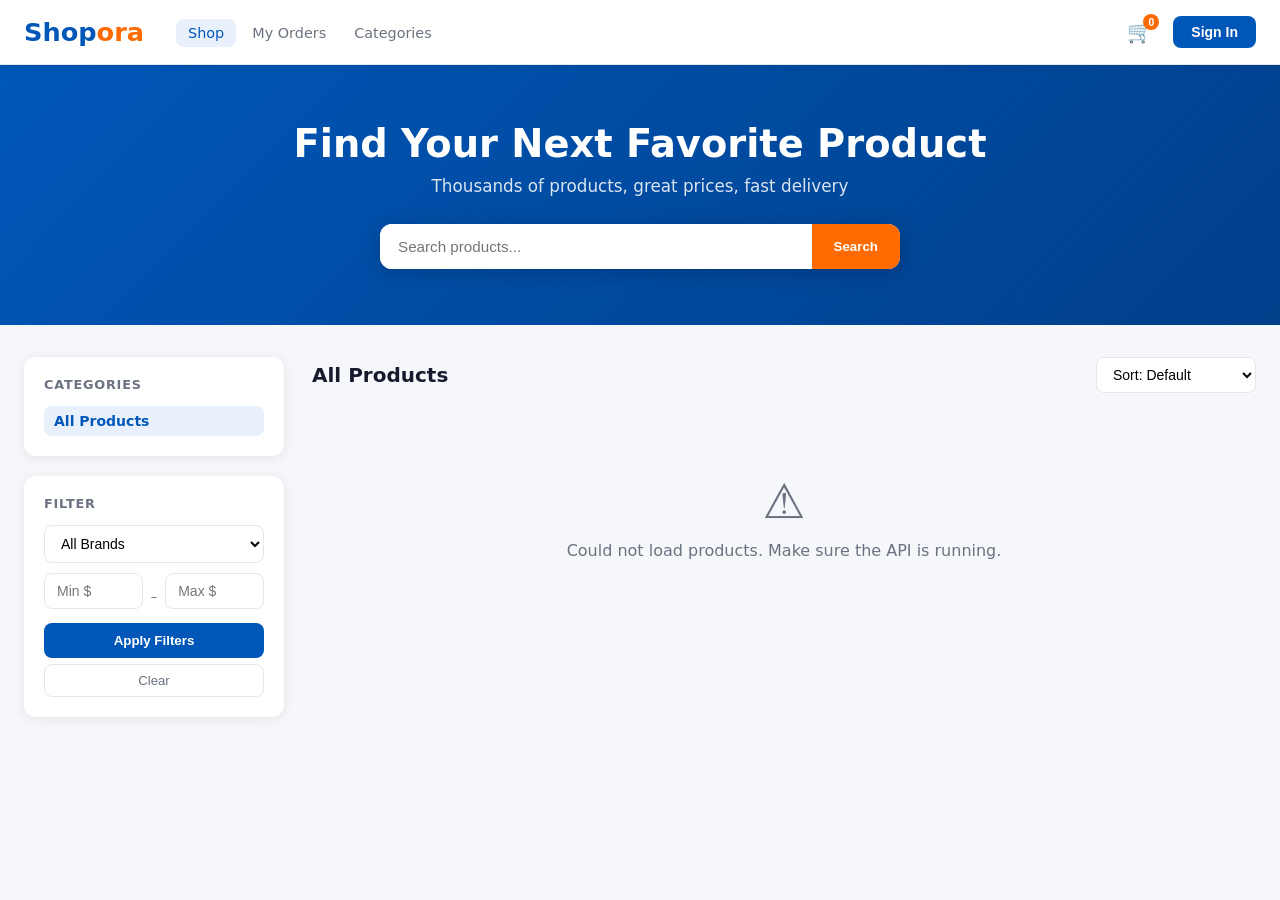
<file: frontend/src/index.html>
<!DOCTYPE html>
<html lang="en">
<head>
  <meta charset="UTF-8" />
  <meta name="viewport" content="width=device-width, initial-scale=1.0"/>
  <title>Shopora</title>
  <link rel="stylesheet" href="css/styles.css">
</head>
<body>

<nav>
  <div class="nav-inner">
    <a href="index.html" class="logo">Shop<span>ora</span></a>
    <ul class="nav-links">
      <li><a href="index.html" class="active">Shop</a></li>
      <li><a href="orders.html">My Orders</a></li>
      <li><a href="categories.html">Categories</a></li>
    </ul>
    <div class="nav-actions">
      <button class="cart-btn" onclick="openCart()">
        🛒 <span class="cart-count" id="cartCount">0</span>
      </button>
      <button class="profile-btn" id="profileBtn" onclick="openProfileModal()"></button>
      <button class="login-btn" id="loginBtn" onclick="openLoginModal()">Sign In</button>
    </div>
  </div>
</nav>

<section class="hero">
  <h1>Find Your Next Favorite Product</h1>
  <p>Thousands of products, great prices, fast delivery</p>
  <div class="hero-search">
    <input type="text" id="searchInput" placeholder="Search products..." oninput="applyFilters()" />
    <button onclick="applyFilters()">Search</button>
  </div>
</section>

<div class="main-layout">
  <aside class="sidebar">
    <div class="filter-card">
      <h3>Categories</h3>
      <ul class="category-list" id="categoryList">
        <li class="active" onclick="filterByCategory(null, this)">All Products</li>
      </ul>
    </div>

    <div class="filter-card">
      <h3>Filter</h3>
      <select id="brandFilter"><option value="">All Brands</option></select>

      <div class="price-row">
        <input type="number" id="minPrice" placeholder="Min $" />
        <span>–</span>
        <input type="number" id="maxPrice" placeholder="Max $" />
      </div>

      <button class="apply-btn" onclick="applyFilters()">Apply Filters</button>
      <button class="clear-btn" onclick="clearFilters()">Clear</button>
    </div>
  </aside>

  <section class="products-section">
    <div class="section-header">
      <div>
        <h2>All Products</h2>
        <p id="productCount">Loading...</p>
      </div>

      <select class="sort-select" id="sortSelect" onchange="applyFilters()">
        <option value="default">Sort: Default</option>
        <option value="price-asc">Price: Low to High</option>
        <option value="price-desc">Price: High to Low</option>
        <option value="rating">Top Rated</option>
      </select>
    </div>

    <div class="product-grid" id="productGrid"></div>
    <div class="pagination" id="pagination"></div>
  </section>
</div>

<!-- LOGIN MODAL -->
<div class="modal-overlay" id="loginModal">
  <div class="modal">
    <button class="modal-close" onclick="closeLoginModal()">×</button>
    <h2>Welcome back</h2>
    <p class="subtitle">Sign in with your email address</p>
    <div class="modal-error" id="loginError"></div>
    
    <div class="form-group">
      <label>Email Address</label>
      <input type="email" id="loginEmail" placeholder="you@example.com"
             onkeydown="if(event.key==='Enter') submitLogin()" />
    </div>

    <div class="form-group">
      <label>Password</label>
      <input type="password" id="loginPassword" placeholder="Your password"
             onkeydown="if(event.key==='Enter') submitLogin()" />
    </div>

    <button class="modal-submit" onclick="submitLogin()">Sign In</button>

    <p>Don't have an account? <a href="register.html">Register</a></p>
  </div>
</div>

<!-- PROFILE MODAL -->
<div class="modal-overlay" id="profileModal">
  <div class="modal">
    <button class="modal-close" onclick="closeProfileModal()">✕</button>

    <div class="profile-header">
      <div class="profile-avatar" id="profileAvatar"></div>
      <div class="profile-info">
        <h3 id="profileName"></h3>
        <p id="profileEmail"></p>
      </div>
    </div>

    <ul class="profile-menu">
      <li><a href="orders.html">📦 My Orders</a></li>
      <li><a href="profile.html">⚙️ My Profile</a></li>
      <li><button class="logout-btn" onclick="logout()">🚪 Sign Out</button></li>
    </ul>
  </div>
</div>

<div class="toast" id="toast"></div>


<script src="js/common.js"></script>
<script src="js/script.js"></script>
</body>
</html>
</file>
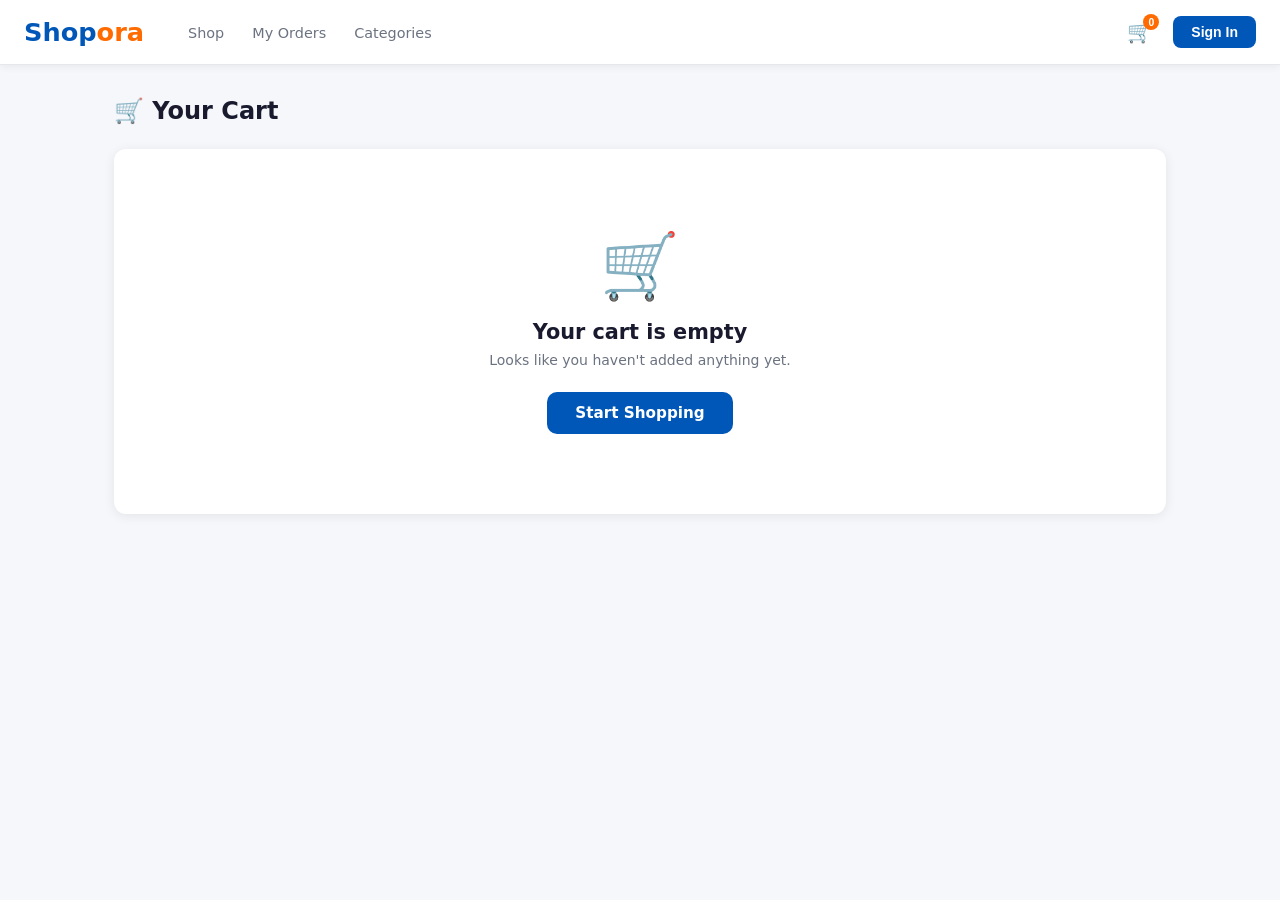
<file: frontend/src/cart.html>
<!DOCTYPE html>
<html lang="en">
<head>
  <meta charset="UTF-8" />
  <meta name="viewport" content="width=device-width, initial-scale=1.0"/>
  <title>Shopora – Cart</title>
  <link rel="stylesheet" href="css/styles.css" />
  <style>
    .cart-page { max-width: 1100px; margin: 0 auto; padding: 32px 24px; }
    .page-title { font-size: 1.5rem; font-weight: 800; margin-bottom: 24px; }

    .cart-layout { display: grid; grid-template-columns: 1fr 340px; gap: 24px; align-items: start; }

    /* CART ITEMS */
    .cart-items { display: flex; flex-direction: column; gap: 12px; }
    .cart-item { background: white; border-radius: var(--radius); padding: 20px; box-shadow: var(--shadow); display: flex; align-items: center; gap: 20px; }
    .cart-item-img { width: 80px; height: 80px; background: var(--primary-light); border-radius: 10px; display: flex; align-items: center; justify-content: center; font-size: 2rem; flex-shrink: 0; }
    .cart-item-info { flex: 1; min-width: 0; }
    .cart-item-name { font-weight: 700; font-size: 0.95rem; margin-bottom: 4px; white-space: nowrap; overflow: hidden; text-overflow: ellipsis; }
    .cart-item-price { font-size: 0.875rem; color: var(--text-muted); }
    .cart-item-controls { display: flex; align-items: center; gap: 12px; }
    .qty-control { display: flex; align-items: center; border: 1px solid var(--border); border-radius: 8px; overflow: hidden; }
    .qty-control button { background: none; border: none; padding: 6px 12px; cursor: pointer; font-size: 1rem; font-weight: 700; color: var(--primary); transition: background 0.2s; }
    .qty-control button:hover { background: var(--primary-light); }
    .qty-control span { padding: 6px 14px; font-weight: 600; border-left: 1px solid var(--border); border-right: 1px solid var(--border); min-width: 40px; text-align: center; }
    .item-total { font-size: 1rem; font-weight: 800; color: var(--primary); min-width: 70px; text-align: right; }
    .remove-btn { background: none; border: none; cursor: pointer; color: var(--text-muted); font-size: 1.1rem; padding: 4px; border-radius: 6px; transition: all 0.2s; }
    .remove-btn:hover { background: #fee2e2; color: #dc2626; }

    /* SUMMARY */
    .cart-summary { background: white; border-radius: var(--radius); padding: 24px; box-shadow: var(--shadow); position: sticky; top: 88px; }
    .cart-summary h3 { font-size: 1rem; font-weight: 700; margin-bottom: 20px; padding-bottom: 12px; border-bottom: 1px solid var(--border); }
    .summary-row { display: flex; justify-content: space-between; font-size: 0.875rem; margin-bottom: 10px; color: var(--text-muted); }
    .summary-row.total { font-size: 1.05rem; font-weight: 800; color: var(--text); padding-top: 12px; border-top: 1px solid var(--border); margin-top: 4px; }
    .summary-row.total span:last-child { color: var(--primary); }
    .checkout-btn { width: 100%; background: var(--primary); color: white; border: none; padding: 14px; border-radius: 10px; font-size: 1rem; font-weight: 700; cursor: pointer; margin-top: 16px; transition: background 0.2s; }
    .checkout-btn:hover { background: var(--primary-dark); }
    .continue-btn { width: 100%; background: none; border: 1px solid var(--border); color: var(--text-muted); padding: 10px; border-radius: 10px; font-size: 0.875rem; font-weight: 600; cursor: pointer; margin-top: 8px; transition: all 0.2s; }
    .continue-btn:hover { border-color: var(--primary); color: var(--primary); }

    /* EMPTY */
    .empty-cart { text-align: center; padding: 80px 24px; background: white; border-radius: var(--radius); box-shadow: var(--shadow); }
    .empty-cart .icon { font-size: 4rem; margin-bottom: 16px; }
    .empty-cart h2 { font-size: 1.3rem; font-weight: 700; margin-bottom: 8px; }
    .empty-cart p { color: var(--text-muted); font-size: 0.875rem; margin-bottom: 24px; }
    .shop-btn { background: var(--primary); color: white; border: none; padding: 12px 28px; border-radius: 10px; font-size: 0.95rem; font-weight: 700; cursor: pointer; text-decoration: none; display: inline-block; }
    .shop-btn:hover { background: var(--primary-dark); }
  </style>
</head>
<body>

<nav>
  <div class="nav-inner">
    <a href="index.html" class="logo">Shop<span>ora</span></a>
    <ul class="nav-links">
      <li><a href="index.html">Shop</a></li>
      <li><a href="orders.html">My Orders</a></li>
      <li><a href="categories.html">Categories</a></li>
    </ul>
    <div class="nav-actions">
      <button class="cart-btn" onclick="openCart()">
        🛒 <span class="cart-count" id="cartCount">0</span>
      </button>
      <button class="profile-btn" id="profileBtn" onclick="openProfileModal()"></button>
      <button class="login-btn" id="loginBtn" onclick="openLoginModal()">Sign In</button>
    </div>
  </div>
</nav>

<div class="cart-page">
  <h1 class="page-title">🛒 Your Cart</h1>
  <div id="cartContent"></div>
</div>

<!-- LOGIN MODAL -->
<div class="modal-overlay" id="loginModal">
  <div class="modal">
    <button class="modal-close" onclick="closeLoginModal()">×</button>
    <h2>Welcome back</h2>
    <p class="subtitle">Sign in with your email address</p>
    <div class="modal-error" id="loginError"></div>
    
    <div class="form-group">
      <label>Email Address</label>
      <input type="email" id="loginEmail" placeholder="you@example.com"
             onkeydown="if(event.key==='Enter') submitLogin()" />
    </div>

    <div class="form-group">
      <label>Password</label>
      <input type="password" id="loginPassword" placeholder="Your password"
             onkeydown="if(event.key==='Enter') submitLogin()" />
    </div>

    <button class="modal-submit" onclick="submitLogin()">Sign In</button>

    <p>Don't have an account? <a href="register.html">Register</a></p>
  </div>
</div>

<!-- PROFILE MODAL -->
<div class="modal-overlay" id="profileModal">
  <div class="modal">
    <button class="modal-close" onclick="closeProfileModal()">✕</button>
    <div class="profile-header">
      <div class="profile-avatar" id="profileAvatar"></div>
      <div class="profile-info">
        <h3 id="profileName"></h3>
        <p id="profileEmail"></p>
      </div>
    </div>
    <ul class="profile-menu">
      <li><a href="orders.html">📦 My Orders</a></li>
      <li><a href="profile.html">⚙️ My Profile</a></li>
      <li><button class="logout-btn" onclick="logout()">🚪 Sign Out</button></li>
    </ul>
  </div>
</div>

<div class="toast" id="toast"></div>

<script src="js/common.js" defer></script>
<script src="js/cart.js" defer></script>
</body>
</html>
</file>
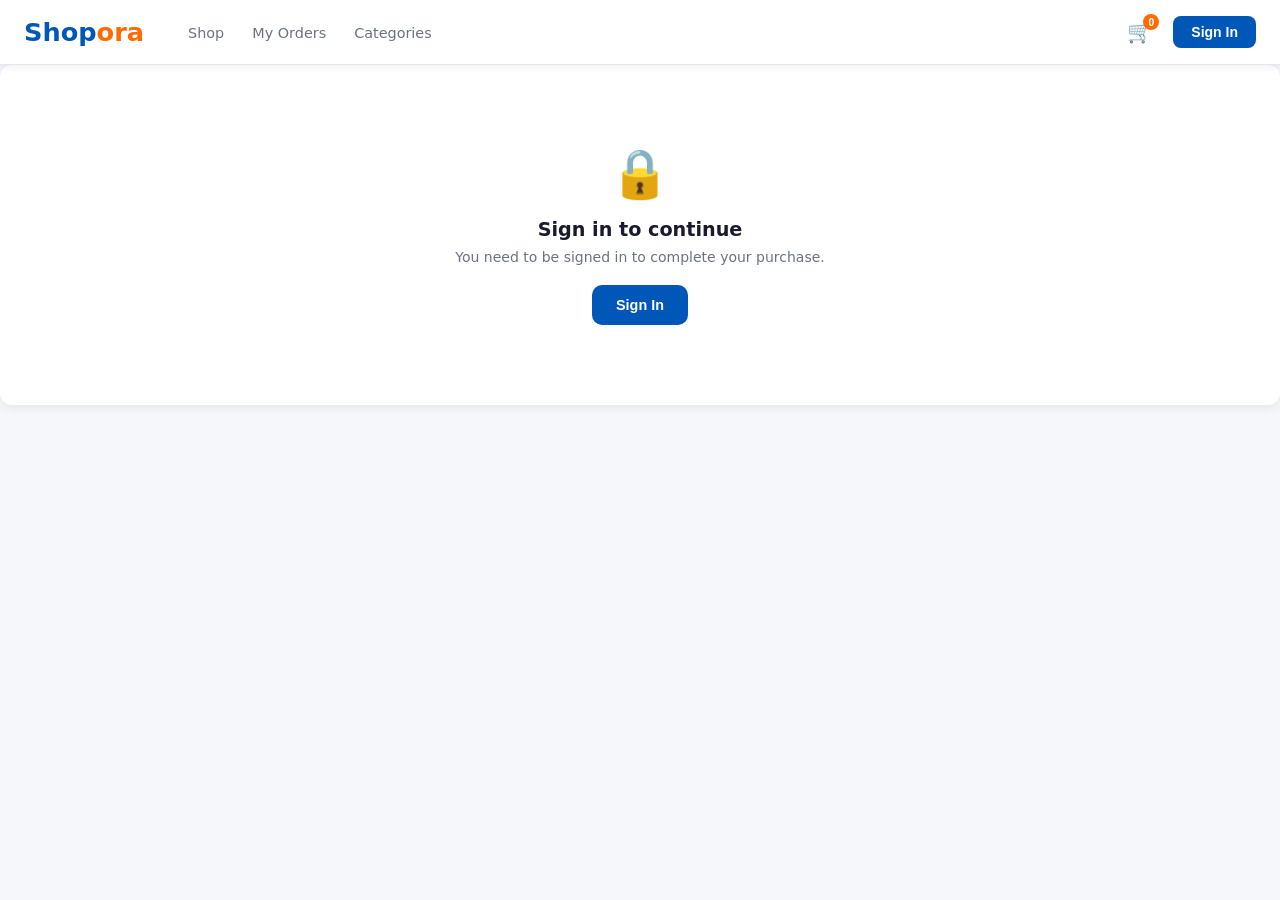
<file: frontend/src/checkout.html>
<!DOCTYPE html>
<html lang="en">
<head>
  <meta charset="UTF-8" />
  <meta name="viewport" content="width=device-width, initial-scale=1.0"/>
  <title>Shopora – Checkout</title>
  <link rel="stylesheet" href="css/styles.css" />
  <style>
    .checkout-page { max-width: 1000px; margin: 0 auto; padding: 32px 24px; }
    .page-title { font-size: 1.5rem; font-weight: 800; margin-bottom: 8px; }
    .page-subtitle { color: var(--text-muted); font-size: 0.875rem; margin-bottom: 28px; }

    .checkout-layout { display: grid; grid-template-columns: 1fr 320px; gap: 24px; align-items: start; }

    /* STEPS */
    .steps { display: flex; align-items: center; gap: 0; margin-bottom: 28px; }
    .step { display: flex; align-items: center; gap: 8px; font-size: 0.825rem; font-weight: 600; color: var(--text-muted); }
    .step.active { color: var(--primary); }
    .step.done { color: var(--success); }
    .step-num { width: 26px; height: 26px; border-radius: 50%; border: 2px solid currentColor; display: flex; align-items: center; justify-content: center; font-size: 0.75rem; font-weight: 700; flex-shrink: 0; }
    .step.done .step-num { background: var(--success); border-color: var(--success); color: white; }
    .step.active .step-num { background: var(--primary); border-color: var(--primary); color: white; }
    .step-divider { flex: 1; height: 2px; background: var(--border); margin: 0 10px; }
    .step-divider.done { background: var(--success); }

    /* FORM CARD */
    .form-card { background: white; border-radius: var(--radius); padding: 24px; box-shadow: var(--shadow); margin-bottom: 16px; }
    .form-card h3 { font-size: 0.95rem; font-weight: 700; margin-bottom: 18px; padding-bottom: 12px; border-bottom: 1px solid var(--border); display: flex; align-items: center; gap: 8px; }

    .form-row { display: grid; grid-template-columns: 1fr 1fr; gap: 14px; }
    .form-row.three { grid-template-columns: 2fr 1fr 1fr; }
    .form-group { margin-bottom: 14px; }
    .form-group label { display: block; font-size: 0.8rem; font-weight: 600; margin-bottom: 5px; color: var(--text); }
    .form-group input, .form-group select { width: 100%; padding: 10px 14px; border: 1px solid var(--border); border-radius: 8px; font-size: 0.875rem; outline: none; transition: border-color 0.2s; background: white; color: var(--text); }
    .form-group input:focus, .form-group select:focus { border-color: var(--primary); }
    .form-group input.error { border-color: #dc2626; }

    /* PAYMENT OPTIONS */
    .payment-options { display: flex; flex-direction: column; gap: 10px; }
    .payment-option { display: flex; align-items: center; gap: 12px; padding: 14px; border: 2px solid var(--border); border-radius: 10px; cursor: pointer; transition: all 0.2s; }
    .payment-option:hover { border-color: var(--primary); background: var(--primary-light); }
    .payment-option.selected { border-color: var(--primary); background: var(--primary-light); }
    .payment-option input[type="radio"] { accent-color: var(--primary); width: 16px; height: 16px; }
    .payment-option-label { font-size: 0.875rem; font-weight: 600; }
    .payment-option-desc { font-size: 0.78rem; color: var(--text-muted); }
    .payment-icon { font-size: 1.3rem; }

    /* ORDER SUMMARY */
    .order-summary { background: white; border-radius: var(--radius); padding: 24px; box-shadow: var(--shadow); position: sticky; top: 88px; }
    .order-summary h3 { font-size: 0.95rem; font-weight: 700; margin-bottom: 16px; padding-bottom: 12px; border-bottom: 1px solid var(--border); }
    .summary-items { display: flex; flex-direction: column; gap: 10px; margin-bottom: 16px; max-height: 220px; overflow-y: auto; }
    .summary-item { display: flex; justify-content: space-between; align-items: center; gap: 10px; }
    .summary-item-name { font-size: 0.825rem; color: var(--text); flex: 1; }
    .summary-item-qty { font-size: 0.75rem; color: var(--text-muted); background: var(--bg); padding: 2px 6px; border-radius: 4px; }
    .summary-item-price { font-size: 0.875rem; font-weight: 700; color: var(--text); }
    .summary-divider { height: 1px; background: var(--border); margin: 12px 0; }
    .summary-row { display: flex; justify-content: space-between; font-size: 0.875rem; margin-bottom: 8px; color: var(--text-muted); }
    .summary-row.total { font-size: 1.05rem; font-weight: 800; color: var(--text); padding-top: 10px; border-top: 1px solid var(--border); margin-top: 4px; }
    .summary-row.total span:last-child { color: var(--primary); }

    .place-order-btn { width: 100%; background: var(--primary); color: white; border: none; padding: 14px; border-radius: 10px; font-size: 1rem; font-weight: 700; cursor: pointer; margin-top: 16px; transition: background 0.2s; }
    .place-order-btn:hover { background: var(--primary-dark); }
    .place-order-btn:disabled { background: var(--border); color: var(--text-muted); cursor: not-allowed; }

    /* SUCCESS */
    .success-screen { text-align: center; padding: 60px 24px; background: white; border-radius: var(--radius); box-shadow: var(--shadow); max-width: 520px; margin: 60px auto; }
    .success-icon { font-size: 4rem; margin-bottom: 16px; }
    .success-screen h2 { font-size: 1.5rem; font-weight: 800; margin-bottom: 8px; }
    .success-screen p { color: var(--text-muted); font-size: 0.9rem; margin-bottom: 6px; }
    .order-number { background: var(--primary-light); color: var(--primary); font-weight: 700; padding: 8px 16px; border-radius: 8px; display: inline-block; margin: 12px 0 24px; font-size: 0.95rem; }
    .success-actions { display: flex; gap: 12px; justify-content: center; }
    .btn-primary { background: var(--primary); color: white; border: none; padding: 12px 24px; border-radius: 10px; font-weight: 700; cursor: pointer; text-decoration: none; font-size: 0.9rem; }
    .btn-secondary { background: none; border: 1px solid var(--border); color: var(--text); padding: 12px 24px; border-radius: 10px; font-weight: 600; cursor: pointer; text-decoration: none; font-size: 0.9rem; }
    .btn-primary:hover { background: var(--primary-dark); }
    .btn-secondary:hover { border-color: var(--primary); color: var(--primary); }

    .not-logged-in { text-align: center; padding: 80px 24px; background: white; border-radius: var(--radius); box-shadow: var(--shadow); }
    .not-logged-in .icon { font-size: 3rem; margin-bottom: 16px; }
    .not-logged-in h2 { font-size: 1.2rem; font-weight: 700; margin-bottom: 8px; }
    .not-logged-in p { color: var(--text-muted); font-size: 0.875rem; margin-bottom: 20px; }
  </style>
</head>
<body>

<nav>
  <div class="nav-inner">
    <a href="index.html" class="logo">Shop<span>ora</span></a>
    <ul class="nav-links">
      <li><a href="index.html">Shop</a></li>
      <li><a href="orders.html">My Orders</a></li>
      <li><a href="categories.html">Categories</a></li>
    </ul>
    <div class="nav-actions">
      <button class="cart-btn" onclick="openCart()">
        🛒 <span class="cart-count" id="cartCount">0</span>
      </button>
      <button class="profile-btn" id="profileBtn" onclick="openProfileModal()"></button>
      <button class="login-btn" id="loginBtn" onclick="openLoginModal()">Sign In</button>
    </div>
  </div>
</nav>

<div id="pageContent"></div>

<!-- LOGIN MODAL -->
<div class="modal-overlay" id="loginModal">
  <div class="modal">
    <button class="modal-close" onclick="closeLoginModal()">×</button>
    <h2>Welcome back</h2>
    <p class="subtitle">Sign in with your email address</p>
    <div class="modal-error" id="loginError"></div>
    
    <div class="form-group">
      <label>Email Address</label>
      <input type="email" id="loginEmail" placeholder="you@example.com"
             onkeydown="if(event.key==='Enter') submitLogin()" />
    </div>

    <div class="form-group">
      <label>Password</label>
      <input type="password" id="loginPassword" placeholder="Your password"
             onkeydown="if(event.key==='Enter') submitLogin()" />
    </div>

    <button class="modal-submit" onclick="submitLogin()">Sign In</button>

    <p>Don't have an account? <a href="register.html">Register</a></p>
  </div>
</div>

<!-- PROFILE MODAL -->
<div class="modal-overlay" id="profileModal">
  <div class="modal">
    <button class="modal-close" onclick="closeProfileModal()">✕</button>
    <div class="profile-header">
      <div class="profile-avatar" id="profileAvatar"></div>
      <div class="profile-info">
        <h3 id="profileName"></h3>
        <p id="profileEmail"></p>
      </div>
    </div>
    <ul class="profile-menu">
      <li><a href="orders.html">📦 My Orders</a></li>
      <li><a href="profile.html">⚙️ My Profile</a></li>
      <li><button class="logout-btn" onclick="logout()">🚪 Sign Out</button></li>
    </ul>
  </div>
</div>

<div class="toast" id="toast"></div>

<script src="js/common.js" defer></script>
<script src="js/checkout.js" defer></script>
</body>
</html>
</file>
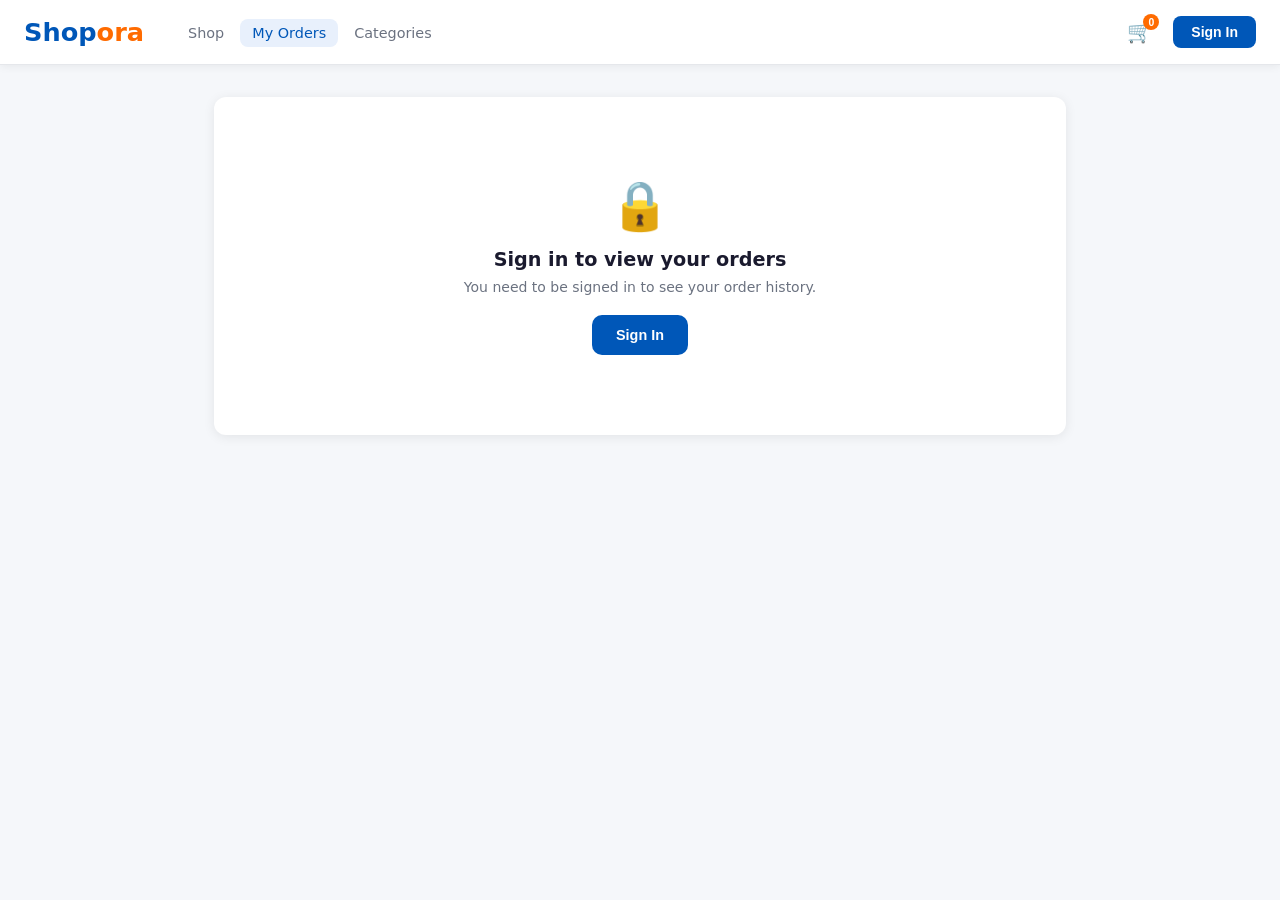
<file: frontend/src/orders.html>
<!DOCTYPE html>
<html lang="en">
<head>
  <meta charset="UTF-8" />
  <meta name="viewport" content="width=device-width, initial-scale=1.0"/>
  <title>Shopora – My Orders</title>
  <link rel="stylesheet" href="css/styles.css" />
  <style>
    .orders-page { max-width: 900px; margin: 0 auto; padding: 32px 24px; }
    .page-title { font-size: 1.5rem; font-weight: 800; margin-bottom: 6px; }
    .page-subtitle { color: var(--text-muted); font-size: 0.875rem; margin-bottom: 28px; }

    /* FILTER TABS */
    .status-tabs { display: flex; gap: 8px; margin-bottom: 24px; flex-wrap: wrap; }
    .tab { padding: 7px 16px; border-radius: 20px; border: 1px solid var(--border); background: white; font-size: 0.825rem; font-weight: 600; cursor: pointer; color: var(--text-muted); transition: all 0.2s; }
    .tab:hover { border-color: var(--primary); color: var(--primary); }
    .tab.active { background: var(--primary); color: white; border-color: var(--primary); }

    /* ORDER CARDS */
    .orders-list { display: flex; flex-direction: column; gap: 16px; }

    .order-card { background: white; border-radius: var(--radius); box-shadow: var(--shadow); overflow: hidden; transition: box-shadow 0.2s; }
    .order-card:hover { box-shadow: var(--shadow-hover); }

    .order-header { display: flex; align-items: center; justify-content: space-between; padding: 18px 20px; border-bottom: 1px solid var(--border); cursor: pointer; }
    .order-header-left { display: flex; flex-direction: column; gap: 4px; }
    .order-number { font-weight: 800; font-size: 0.95rem; }
    .order-date { font-size: 0.78rem; color: var(--text-muted); }
    .order-header-right { display: flex; align-items: center; gap: 16px; }
    .order-total { font-size: 1rem; font-weight: 800; color: var(--primary); }

    .status-badge { padding: 4px 12px; border-radius: 20px; font-size: 0.75rem; font-weight: 700; }
    .status-pending   { background: #fef9c3; color: #ca8a04; }
    .status-confirmed { background: #dbeafe; color: #1d4ed8; }
    .status-shipped   { background: #e0e7ff; color: #4f46e5; }
    .status-delivered { background: #dcfce7; color: #16a34a; }
    .status-cancelled { background: #fee2e2; color: #dc2626; }

    .expand-icon { color: var(--text-muted); font-size: 0.8rem; transition: transform 0.2s; }
    .expand-icon.open { transform: rotate(180deg); }

    /* ORDER BODY */
    .order-body { display: none; padding: 20px; }
    .order-body.open { display: block; }

    .order-items { display: flex; flex-direction: column; gap: 10px; margin-bottom: 16px; }
    .order-item { display: flex; align-items: center; gap: 14px; padding: 12px; background: var(--bg); border-radius: 10px; }
    .order-item-img { width: 48px; height: 48px; background: var(--primary-light); border-radius: 8px; display: flex; align-items: center; justify-content: center; font-size: 1.3rem; flex-shrink: 0; }
    .order-item-info { flex: 1; }
    .order-item-name { font-size: 0.875rem; font-weight: 600; }
    .order-item-meta { font-size: 0.78rem; color: var(--text-muted); margin-top: 2px; }
    .order-item-price { font-size: 0.875rem; font-weight: 700; color: var(--primary); }

    .order-footer { display: grid; grid-template-columns: 1fr 1fr; gap: 16px; padding-top: 16px; border-top: 1px solid var(--border); }
    .order-detail-block h4 { font-size: 0.78rem; font-weight: 700; text-transform: uppercase; letter-spacing: 0.6px; color: var(--text-muted); margin-bottom: 6px; }
    .order-detail-block p { font-size: 0.85rem; color: var(--text); line-height: 1.5; }

    /* EMPTY / LOADING */
    .loading-state { text-align: center; padding: 60px; color: var(--text-muted); }
    .spinner { width: 36px; height: 36px; border: 3px solid var(--border); border-top-color: var(--primary); border-radius: 50%; animation: spin 0.7s linear infinite; margin: 0 auto 14px; }
    @keyframes spin { to { transform: rotate(360deg); } }

    .empty-state { text-align: center; padding: 80px 24px; background: white; border-radius: var(--radius); box-shadow: var(--shadow); }
    .empty-state .icon { font-size: 3.5rem; margin-bottom: 14px; }
    .empty-state h2 { font-size: 1.2rem; font-weight: 700; margin-bottom: 8px; }
    .empty-state p { color: var(--text-muted); font-size: 0.875rem; margin-bottom: 20px; }

    .not-logged-in { text-align: center; padding: 80px 24px; background: white; border-radius: var(--radius); box-shadow: var(--shadow); }
    .not-logged-in .icon { font-size: 3rem; margin-bottom: 14px; }
    .not-logged-in h2 { font-size: 1.2rem; font-weight: 700; margin-bottom: 8px; }
    .not-logged-in p { color: var(--text-muted); font-size: 0.875rem; margin-bottom: 20px; }
    .btn-primary { background: var(--primary); color: white; border: none; padding: 12px 24px; border-radius: 10px; font-weight: 700; cursor: pointer; font-size: 0.9rem; }
    .btn-primary:hover { background: var(--primary-dark); }
  </style>
</head>
<body>

<nav>
  <div class="nav-inner">
    <a href="index.html" class="logo">Shop<span>ora</span></a>
    <ul class="nav-links">
      <li><a href="index.html">Shop</a></li>
      <li><a href="orders.html" class="active">My Orders</a></li>
      <li><a href="categories.html">Categories</a></li>
    </ul>
    <div class="nav-actions">
      <button class="cart-btn" onclick="openCart()">
        🛒 <span class="cart-count" id="cartCount">0</span>
      </button>
      <button class="profile-btn" id="profileBtn" onclick="openProfileModal()"></button>
      <button class="login-btn" id="loginBtn" onclick="openLoginModal()">Sign In</button>
    </div>
  </div>
</nav>

<div id="pageContent"></div>

<!-- LOGIN MODAL -->
<div class="modal-overlay" id="loginModal">
  <div class="modal">
    <button class="modal-close" onclick="closeLoginModal()">×</button>
    <h2>Welcome back</h2>
    <p class="subtitle">Sign in with your email address</p>
    <div class="modal-error" id="loginError"></div>
    
    <div class="form-group">
      <label>Email Address</label>
      <input type="email" id="loginEmail" placeholder="you@example.com"
             onkeydown="if(event.key==='Enter') submitLogin()" />
    </div>

    <div class="form-group">
      <label>Password</label>
      <input type="password" id="loginPassword" placeholder="Your password"
             onkeydown="if(event.key==='Enter') submitLogin()" />
    </div>

    <button class="modal-submit" onclick="submitLogin()">Sign In</button>

    <p>Don't have an account? <a href="register.html">Register</a></p>
  </div>
</div>

<!-- PROFILE MODAL -->
<div class="modal-overlay" id="profileModal">
  <div class="modal">
    <button class="modal-close" onclick="closeProfileModal()">✕</button>
    <div class="profile-header">
      <div class="profile-avatar" id="profileAvatar"></div>
      <div class="profile-info">
        <h3 id="profileName"></h3>
        <p id="profileEmail"></p>
      </div>
    </div>
    <ul class="profile-menu">
      <li><a href="orders.html">📦 My Orders</a></li>
      <li><a href="profile.html">⚙️ My Profile</a></li>
      <li><button class="logout-btn" onclick="logout()">🚪 Sign Out</button></li>
    </ul>
  </div>
</div>

<div class="toast" id="toast"></div>

<script src="js/common.js" defer></script>
<script src="js/orders.js" defer></script>
</body>
</html>
</file>
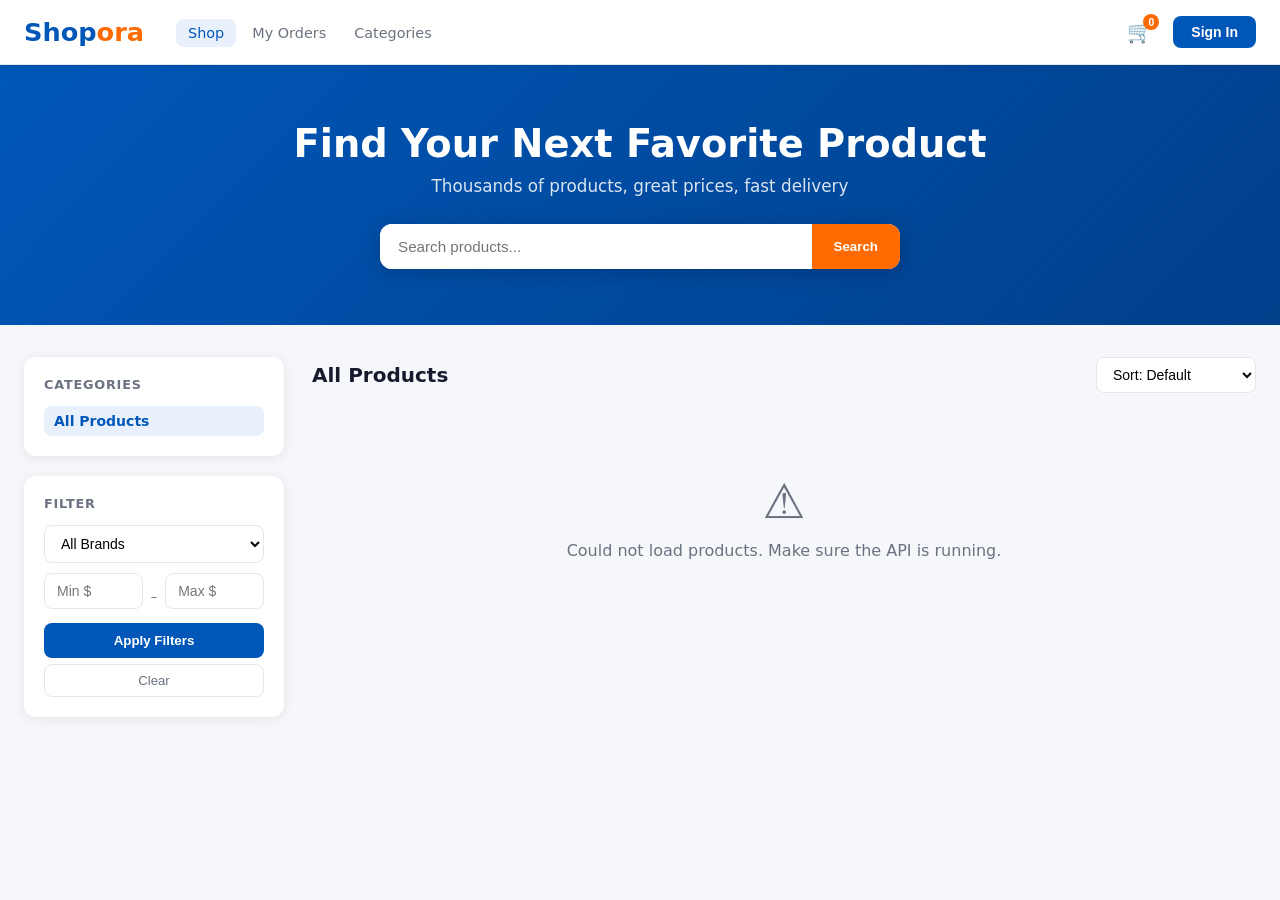
<file: frontend/src/product.html>
<!DOCTYPE html>
<html lang="en">
<head>
  <meta charset="UTF-8" />
  <meta name="viewport" content="width=device-width, initial-scale=1.0"/>
  <title>Shopora – Product</title>
  <link rel="stylesheet" href="css/styles.css" />
  <style>
    .product-page { max-width: 1280px; margin: 0 auto; padding: 32px 24px; }

    /* BREADCRUMB */
    .breadcrumb { font-size: 0.825rem; color: var(--text-muted); margin-bottom: 24px; display: flex; align-items: center; gap: 6px; }
    .breadcrumb a { color: var(--primary); text-decoration: none; }
    .breadcrumb a:hover { text-decoration: underline; }

    /* TOP SECTION */
    .product-top { display: grid; grid-template-columns: 1fr 1fr; gap: 48px; margin-bottom: 48px; }

    .product-gallery { background: var(--primary-light); border-radius: var(--radius); height: 380px; display: flex; align-items: center; justify-content: center; font-size: 6rem; }

    .product-details { display: flex; flex-direction: column; gap: 16px; }

    .product-badge { display: inline-flex; align-items: center; gap: 6px; background: var(--primary-light); color: var(--primary); font-size: 0.78rem; font-weight: 700; padding: 4px 10px; border-radius: 20px; width: fit-content; }

    .product-title { font-size: 1.7rem; font-weight: 800; line-height: 1.3; }

    .product-brand-line { font-size: 0.875rem; color: var(--text-muted); }
    .product-brand-line span { color: var(--primary); font-weight: 600; }

    .rating-row { display: flex; align-items: center; gap: 10px; }
    .rating-stars { color: #f59e0b; font-size: 1.1rem; }
    .rating-text { font-size: 0.875rem; color: var(--text-muted); }
    .rating-text strong { color: var(--text); }

    .price-block { display: flex; align-items: baseline; gap: 12px; padding: 16px 0; border-top: 1px solid var(--border); border-bottom: 1px solid var(--border); }
    .price-main { font-size: 2rem; font-weight: 800; color: var(--primary); }
    .stock-badge { font-size: 0.8rem; font-weight: 600; padding: 4px 10px; border-radius: 20px; }
    .stock-badge.in-stock { background: #dcfce7; color: #16a34a; }
    .stock-badge.low-stock { background: #fef9c3; color: #ca8a04; }
    .stock-badge.out-stock { background: #fee2e2; color: #dc2626; }

    .product-description { font-size: 0.9rem; color: var(--text-muted); line-height: 1.7; }

    .qty-row { display: flex; align-items: center; gap: 12px; }
    .qty-label { font-size: 0.875rem; font-weight: 600; }
    .qty-control { display: flex; align-items: center; border: 1px solid var(--border); border-radius: 8px; overflow: hidden; }
    .qty-control button { background: none; border: none; padding: 8px 14px; cursor: pointer; font-size: 1rem; font-weight: 700; color: var(--primary); transition: background 0.2s; }
    .qty-control button:hover { background: var(--primary-light); }
    .qty-control span { padding: 8px 16px; font-weight: 600; border-left: 1px solid var(--border); border-right: 1px solid var(--border); min-width: 44px; text-align: center; }

    .add-btn { flex: 1; background: var(--primary); color: white; border: none; padding: 14px 24px; border-radius: 10px; font-size: 1rem; font-weight: 700; cursor: pointer; transition: background 0.2s; }
    .add-btn:hover { background: var(--primary-dark); }
    .add-btn:disabled { background: var(--border); color: var(--text-muted); cursor: not-allowed; }

    /* BOTTOM SECTION */
    .product-bottom { display: grid; grid-template-columns: 1fr 1fr; gap: 32px; }

    .section-card { background: white; border-radius: var(--radius); padding: 24px; box-shadow: var(--shadow); }
    .section-card h3 { font-size: 1rem; font-weight: 700; margin-bottom: 18px; padding-bottom: 12px; border-bottom: 1px solid var(--border); }

    /* SPECS */
    .specs-table { width: 100%; border-collapse: collapse; }
    .specs-table tr:nth-child(even) td { background: var(--bg); }
    .specs-table td { padding: 9px 12px; font-size: 0.875rem; }
    .specs-table td:first-child { color: var(--text-muted); font-weight: 600; width: 40%; }
    .specs-table td:last-child { color: var(--text); font-weight: 500; }

    /* REVIEWS */
    .reviews-section { display: flex; flex-direction: column; gap: 0; }

    .rating-summary { display: flex; align-items: center; gap: 20px; padding: 16px; background: var(--bg); border-radius: 10px; margin-bottom: 20px; }
    .rating-big { text-align: center; }
    .rating-big .number { font-size: 2.8rem; font-weight: 800; color: var(--primary); line-height: 1; }
    .rating-big .out-of { font-size: 0.8rem; color: var(--text-muted); }
    .rating-big .stars { color: #f59e0b; font-size: 1rem; }
    .rating-bars { flex: 1; display: flex; flex-direction: column; gap: 5px; }
    .rating-bar-row { display: flex; align-items: center; gap: 8px; font-size: 0.78rem; color: var(--text-muted); }
    .rating-bar { flex: 1; height: 6px; background: var(--border); border-radius: 3px; overflow: hidden; }
    .rating-bar-fill { height: 100%; background: #f59e0b; border-radius: 3px; transition: width 0.4s; }

    .review-list { display: flex; flex-direction: column; gap: 16px; max-height: 380px; overflow-y: auto; padding-right: 4px; }
    .review-item { padding: 14px; border: 1px solid var(--border); border-radius: 10px; }
    .review-header { display: flex; justify-content: space-between; align-items: flex-start; margin-bottom: 6px; }
    .reviewer-name { font-weight: 700; font-size: 0.875rem; }
    .review-date { font-size: 0.75rem; color: var(--text-muted); }
    .review-stars { color: #f59e0b; font-size: 0.9rem; margin-bottom: 6px; }
    .review-comment { font-size: 0.85rem; color: var(--text-muted); line-height: 1.5; }
    .no-reviews { text-align: center; padding: 32px; color: var(--text-muted); font-size: 0.875rem; }

    .add-review { margin-top: 20px; border-top: 1px solid var(--border); padding-top: 20px; }
    .add-review h4 { font-size: 0.9rem; font-weight: 700; margin-bottom: 12px; }
    .star-picker { display: flex; gap: 6px; margin-bottom: 12px; }
    .star-picker span { font-size: 1.5rem; cursor: pointer; color: var(--border); transition: color 0.15s; }
    .star-picker span.active { color: #f59e0b; }
    .review-textarea { width: 100%; padding: 10px 14px; border: 1px solid var(--border); border-radius: 8px; font-size: 0.875rem; resize: vertical; min-height: 80px; outline: none; font-family: inherit; }
    .review-textarea:focus { border-color: var(--primary); }
    .submit-review-btn { margin-top: 10px; background: var(--primary); color: white; border: none; padding: 10px 20px; border-radius: 8px; font-weight: 600; cursor: pointer; font-size: 0.875rem; }
    .submit-review-btn:hover { background: var(--primary-dark); }
    .login-to-review { font-size: 0.825rem; color: var(--text-muted); text-align: center; padding: 12px; background: var(--bg); border-radius: 8px; margin-top: 16px; }
    .login-to-review a { color: var(--primary); font-weight: 600; cursor: pointer; }

    .loading-page { text-align: center; padding: 100px 24px; color: var(--text-muted); }
    .spinner { width: 40px; height: 40px; border: 3px solid var(--border); border-top-color: var(--primary); border-radius: 50%; animation: spin 0.7s linear infinite; margin: 0 auto 16px; }
    @keyframes spin { to { transform: rotate(360deg); } }
  </style>
</head>
<body>

<!-- NAVBAR -->
<nav>
  <div class="nav-inner">
    <a href="index.html" class="logo">Shop<span>ora</span></a>
    <ul class="nav-links">
      <li><a href="index.html">Shop</a></li>
      <li><a href="orders.html">My Orders</a></li>
      <li><a href="categories.html">Categories</a></li>
    </ul>
    <div class="nav-actions">
      <button class="cart-btn" onclick="openCart()">
        🛒 <span class="cart-count" id="cartCount">0</span>
      </button>
      <button class="profile-btn" id="profileBtn" onclick="openProfileModal()"></button>
      <button class="login-btn" id="loginBtn" onclick="openLoginModal()">Sign In</button>
    </div>
  </div>
</nav>

<div id="pageContent">
  <div class="loading-page"><div class="spinner"></div><p>Loading product...</p></div>
</div>

<!-- LOGIN MODAL -->
<div class="modal-overlay" id="loginModal">
  <div class="modal">
    <button class="modal-close" onclick="closeLoginModal()">×</button>
    <h2>Welcome back</h2>
    <p class="subtitle">Sign in with your email address</p>
    <div class="modal-error" id="loginError"></div>
    
    <div class="form-group">
      <label>Email Address</label>
      <input type="email" id="loginEmail" placeholder="you@example.com"
             onkeydown="if(event.key==='Enter') submitLogin()" />
    </div>

    <div class="form-group">
      <label>Password</label>
      <input type="password" id="loginPassword" placeholder="Your password"
             onkeydown="if(event.key==='Enter') submitLogin()" />
    </div>

    <button class="modal-submit" onclick="submitLogin()">Sign In</button>

    <p>Don't have an account? <a href="register.html">Register</a></p>
  </div>
</div>

<!-- PROFILE MODAL -->
<div class="modal-overlay" id="profileModal">
  <div class="modal">
    <button class="modal-close" onclick="closeProfileModal()">✕</button>
    <div class="profile-header">
      <div class="profile-avatar" id="profileAvatar"></div>
      <div class="profile-info">
        <h3 id="profileName"></h3>
        <p id="profileEmail"></p>
      </div>
    </div>
    <ul class="profile-menu">
      <li><a href="orders.html">📦 My Orders</a></li>
      <li><a href="profile.html">⚙️ My Profile</a></li>
      <li><button class="logout-btn" onclick="logout()">🚪 Sign Out</button></li>
    </ul>
  </div>
</div>

<div class="toast" id="toast"></div>

<script src="js/common.js"></script>
<script src="js/product.js"></script>
</body>
</html>
</file>
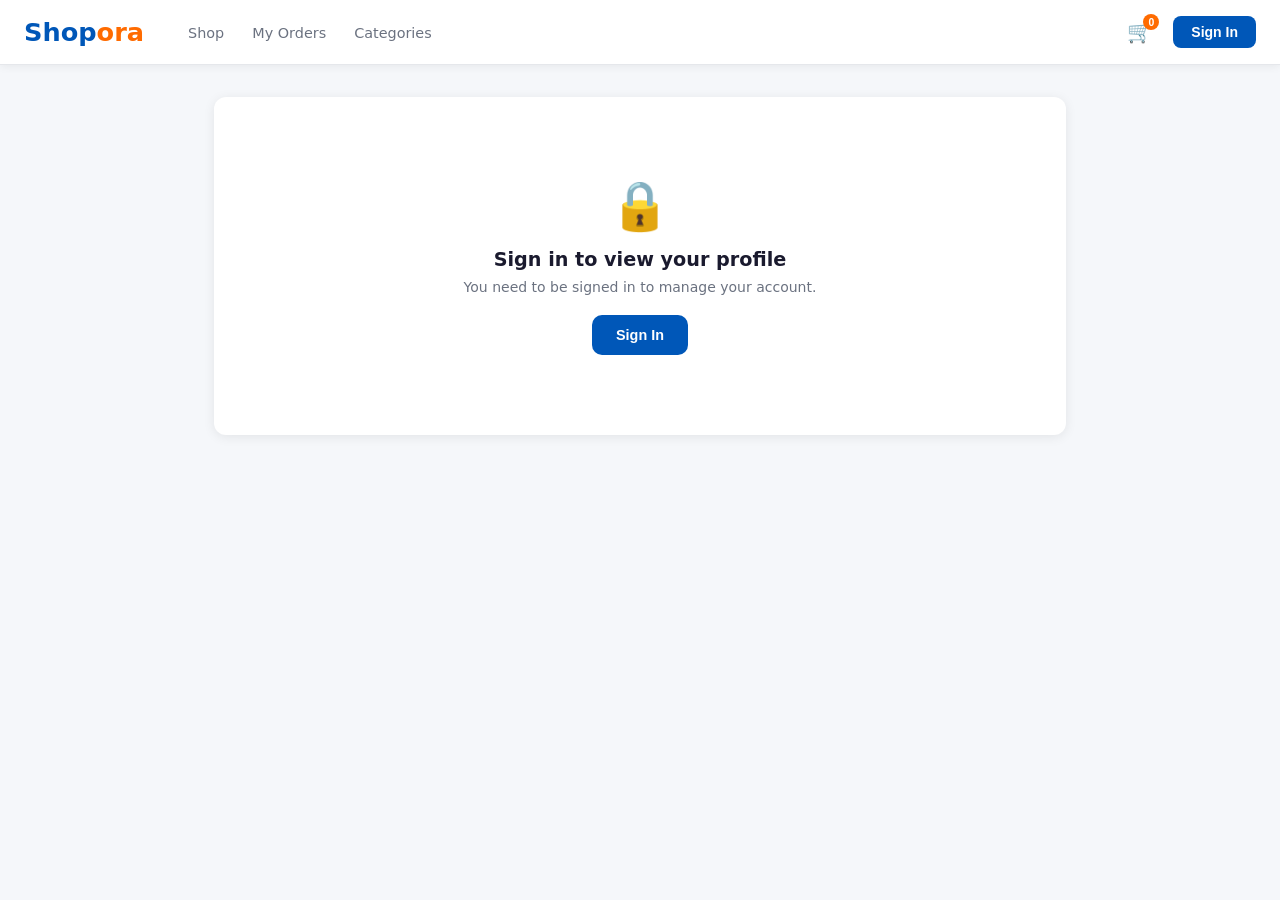
<file: frontend/src/profile.html>
<!DOCTYPE html>
<html lang="en">
<head>
  <meta charset="UTF-8" />
  <meta name="viewport" content="width=device-width, initial-scale=1.0"/>
  <title>Shopora – My Profile</title>
  <link rel="stylesheet" href="css/styles.css" />
  <style>
    .profile-page { max-width: 900px; margin: 0 auto; padding: 32px 24px; }
    .page-title { font-size: 1.5rem; font-weight: 800; margin-bottom: 28px; }

    .profile-layout { display: grid; grid-template-columns: 240px 1fr; gap: 24px; align-items: start; }

    /* SIDEBAR */
    .profile-sidebar { background: white; border-radius: var(--radius); padding: 24px; box-shadow: var(--shadow); position: sticky; top: 88px; }
    .profile-avatar-big { width: 80px; height: 80px; border-radius: 50%; background: var(--primary); color: white; font-size: 2rem; font-weight: 800; display: flex; align-items: center; justify-content: center; margin: 0 auto 14px; }
    .profile-sidebar-name { text-align: center; font-weight: 700; font-size: 1rem; margin-bottom: 4px; }
    .profile-sidebar-email { text-align: center; font-size: 0.78rem; color: var(--text-muted); margin-bottom: 20px; }
    .profile-sidebar-menu { list-style: none; border-top: 1px solid var(--border); padding-top: 16px; display: flex; flex-direction: column; gap: 4px; }
    .profile-sidebar-menu li button { display: flex; align-items: center; gap: 8px; padding: 9px 12px; border-radius: 8px; font-size: 0.875rem; font-weight: 500; color: var(--text-muted); background: none; border: none; cursor: pointer; width: 100%; transition: all 0.2s; }
    .profile-sidebar-menu li button:hover { background: var(--primary-light); color: var(--primary); }
    .profile-sidebar-menu li button.active { background: var(--primary-light); color: var(--primary); font-weight: 700; }

    /* SECTIONS */
    .profile-section { display: none; }
    .profile-section.active { display: block; }

    .section-card { background: white; border-radius: var(--radius); padding: 24px; box-shadow: var(--shadow); margin-bottom: 16px; }
    .section-card h3 { font-size: 0.95rem; font-weight: 700; margin-bottom: 18px; padding-bottom: 12px; border-bottom: 1px solid var(--border); }

    .form-row { display: grid; grid-template-columns: 1fr 1fr; gap: 14px; }
    .form-group { margin-bottom: 14px; }
    .form-group label { display: block; font-size: 0.8rem; font-weight: 600; margin-bottom: 5px; }
    .form-group input { width: 100%; padding: 10px 14px; border: 1px solid var(--border); border-radius: 8px; font-size: 0.875rem; outline: none; transition: border-color 0.2s; }
    .form-group input:focus { border-color: var(--primary); }
    .form-group input:disabled { background: var(--bg); color: var(--text-muted); cursor: not-allowed; }

    .save-btn { background: var(--primary); color: white; border: none; padding: 10px 24px; border-radius: 8px; font-weight: 700; font-size: 0.875rem; cursor: pointer; transition: background 0.2s; }
    .save-btn:hover { background: var(--primary-dark); }

    /* ADDRESSES */
    .addresses-grid { display: flex; flex-direction: column; gap: 12px; margin-bottom: 16px; }
    .address-card { border: 2px solid var(--border); border-radius: 10px; padding: 16px; display: flex; justify-content: space-between; align-items: flex-start; transition: border-color 0.2s; }
    .address-card.default { border-color: var(--primary); background: var(--primary-light); }
    .address-info p { font-size: 0.875rem; line-height: 1.6; color: var(--text); }
    .address-info .default-badge { font-size: 0.72rem; font-weight: 700; color: var(--primary); background: white; border: 1px solid var(--primary); padding: 2px 8px; border-radius: 10px; display: inline-block; margin-bottom: 6px; }
    .address-actions { display: flex; gap: 8px; }
    .addr-btn { background: none; border: 1px solid var(--border); padding: 5px 12px; border-radius: 6px; font-size: 0.78rem; font-weight: 600; cursor: pointer; transition: all 0.2s; color: var(--text-muted); }
    .addr-btn:hover { border-color: var(--primary); color: var(--primary); }
    .addr-btn.danger:hover { border-color: #dc2626; color: #dc2626; }

    .add-address-btn { width: 100%; border: 2px dashed var(--border); background: none; padding: 14px; border-radius: 10px; font-size: 0.875rem; font-weight: 600; color: var(--text-muted); cursor: pointer; transition: all 0.2s; }
    .add-address-btn:hover { border-color: var(--primary); color: var(--primary); background: var(--primary-light); }

    /* ADD ADDRESS FORM */
    .add-addr-form { border: 1px solid var(--border); border-radius: 10px; padding: 16px; margin-top: 12px; display: none; }
    .add-addr-form.open { display: block; }
    .add-addr-form h4 { font-size: 0.875rem; font-weight: 700; margin-bottom: 14px; }
    .addr-form-row { display: grid; grid-template-columns: 1fr 1fr; gap: 12px; }
    .addr-form-actions { display: flex; gap: 8px; margin-top: 12px; }
    .cancel-addr-btn { background: none; border: 1px solid var(--border); color: var(--text-muted); padding: 8px 16px; border-radius: 8px; font-size: 0.825rem; font-weight: 600; cursor: pointer; }
    .cancel-addr-btn:hover { border-color: var(--primary); color: var(--primary); }

    /* NOT LOGGED IN */
    .not-logged-in { text-align: center; padding: 80px 24px; background: white; border-radius: var(--radius); box-shadow: var(--shadow); }
    .not-logged-in .icon { font-size: 3rem; margin-bottom: 14px; }
    .not-logged-in h2 { font-size: 1.2rem; font-weight: 700; margin-bottom: 8px; }
    .not-logged-in p { color: var(--text-muted); font-size: 0.875rem; margin-bottom: 20px; }
    .btn-primary { background: var(--primary); color: white; border: none; padding: 12px 24px; border-radius: 10px; font-weight: 700; cursor: pointer; font-size: 0.9rem; }
  </style>
</head>
<body>

<nav>
  <div class="nav-inner">
    <a href="index.html" class="logo">Shop<span>ora</span></a>
    <ul class="nav-links">
      <li><a href="index.html">Shop</a></li>
      <li><a href="orders.html">My Orders</a></li>
      <li><a href="categories.html">Categories</a></li>
    </ul>
    <div class="nav-actions">
      <button class="cart-btn" onclick="openCart()">
        🛒 <span class="cart-count" id="cartCount">0</span>
      </button>
      <button class="profile-btn" id="profileBtn" onclick="openProfileModal()"></button>
      <button class="login-btn" id="loginBtn" onclick="openLoginModal()">Sign In</button>
    </div>
  </div>
</nav>

<div id="pageContent"></div>

<!-- LOGIN MODAL -->
<div class="modal-overlay" id="loginModal">
  <div class="modal">
    <button class="modal-close" onclick="closeLoginModal()">✕</button>
    <h2>Welcome back</h2>
    <p class="subtitle">Sign in with your email address</p>
    <div class="modal-error" id="loginError"></div>
    <div class="form-group">
      <label>Email Address</label>
      <input type="email" id="loginEmail" placeholder="you@example.com" onkeydown="if(event.key==='Enter') submitLogin()" />
    </div>
    <button class="modal-submit" onclick="submitLogin()">Sign In</button>
  </div>
</div>

<!-- PROFILE MODAL -->
<div class="modal-overlay" id="profileModal">
  <div class="modal">
    <button class="modal-close" onclick="closeProfileModal()">✕</button>
    <div class="profile-header">
      <div class="profile-avatar" id="profileAvatar"></div>
      <div class="profile-info">
        <h3 id="profileName"></h3>
        <p id="profileEmail"></p>
      </div>
    </div>
    <ul class="profile-menu">
      <li><a href="orders.html">📦 My Orders</a></li>
      <li><a href="profile.html">⚙️ My Profile</a></li>
      <li><button class="logout-btn" onclick="logout()">🚪 Sign Out</button></li>
    </ul>
  </div>
</div>

<div class="toast" id="toast"></div>

<script src="js/common.js" defer></script>
<script src="js/profile.js" defer></script>
</body>
</html>
</file>
<file: frontend/src/css/styles.css>
* { margin: 0; padding: 0; box-sizing: border-box; }
    :root {
      --primary: #0057b8; --primary-dark: #003f8a; --primary-light: #e8f0fc;
      --accent: #ff6b00; --text: #1a1a2e; --text-muted: #6b7280;
      --border: #e5e7eb; --bg: #f5f7fa; --white: #fff; --success: #16a34a;
      --shadow: 0 2px 12px rgba(0,0,0,0.08);
      --shadow-hover: 0 8px 28px rgba(0,87,184,0.15); --radius: 12px;
    }
    body { font-family: 'Segoe UI', system-ui, sans-serif; background: var(--bg); color: var(--text); }

    nav { background: var(--white); border-bottom: 1px solid var(--border); position: sticky; top: 0; z-index: 100; box-shadow: 0 2px 8px rgba(0,0,0,0.06); }
    .nav-inner { max-width: 1280px; margin: 0 auto; padding: 0 24px; height: 64px; display: flex; align-items: center; gap: 32px; }
    .logo { font-size: 1.6rem; font-weight: 800; color: var(--primary); text-decoration: none; }
    .logo span { color: var(--accent); }
    .nav-links { display: flex; gap: 4px; list-style: none; flex: 1; }
    .nav-links a { text-decoration: none; color: var(--text-muted); font-size: 0.9rem; font-weight: 500; padding: 6px 12px; border-radius: 8px; transition: all 0.2s; }
    .nav-links a:hover, .nav-links a.active { color: var(--primary); background: var(--primary-light); }
    .nav-actions { display: flex; align-items: center; gap: 12px; }
    .cart-btn { position: relative; background: none; border: none; cursor: pointer; padding: 8px; border-radius: 8px; font-size: 1.3rem; transition: background 0.2s; }
    .cart-btn:hover { background: var(--primary-light); }
    .cart-count { position: absolute; top: 2px; right: 2px; background: var(--accent); color: white; font-size: 0.65rem; font-weight: 700; width: 16px; height: 16px; border-radius: 50%; display: flex; align-items: center; justify-content: center; }
    .profile-btn { width: 38px; height: 38px; border-radius: 50%; background: var(--primary); color: white; border: none; cursor: pointer; font-weight: 700; font-size: 0.95rem; display: none; align-items: center; justify-content: center; }
    .profile-btn:hover { background: var(--primary-dark); }
    .login-btn { background: var(--primary); color: white; border: none; padding: 8px 18px; border-radius: 8px; font-weight: 600; font-size: 0.875rem; cursor: pointer; }
    .login-btn:hover { background: var(--primary-dark); }

    .hero { background: linear-gradient(135deg, var(--primary), var(--primary-dark)); color: white; padding: 56px 24px; text-align: center; }
    .hero h1 { font-size: 2.4rem; font-weight: 800; margin-bottom: 10px; }
    .hero p { font-size: 1.05rem; opacity: 0.85; margin-bottom: 28px; }
    .hero-search { display: flex; max-width: 520px; margin: 0 auto; background: white; border-radius: 12px; overflow: hidden; box-shadow: 0 4px 20px rgba(0,0,0,0.2); }
    .hero-search input { flex: 1; border: none; padding: 14px 18px; font-size: 0.95rem; outline: none; color: var(--text); }
    .hero-search button { background: var(--accent); color: white; border: none; padding: 14px 22px; font-weight: 700; cursor: pointer; }

    .main-layout { max-width: 1280px; margin: 0 auto; padding: 32px 24px; display: grid; grid-template-columns: 260px 1fr; gap: 28px; }

    .sidebar { display: flex; flex-direction: column; gap: 20px; }
    .filter-card { background: white; border-radius: var(--radius); padding: 20px; box-shadow: var(--shadow); }
    .filter-card h3 { font-size: 0.8rem; font-weight: 700; text-transform: uppercase; letter-spacing: 0.8px; color: var(--text-muted); margin-bottom: 14px; }
    .filter-card select, .filter-card input[type="number"] { width: 100%; padding: 9px 12px; border: 1px solid var(--border); border-radius: 8px; font-size: 0.875rem; outline: none; margin-bottom: 10px; background: white; }
    .filter-card select:focus, .filter-card input:focus { border-color: var(--primary); }
    .price-row { display: flex; gap: 8px; align-items: center; font-size: 0.8rem; color: var(--text-muted); }
    .price-row input { margin-bottom: 0; }
    .apply-btn { width: 100%; background: var(--primary); color: white; border: none; padding: 10px; border-radius: 8px; font-weight: 600; cursor: pointer; margin-top: 4px; }
    .apply-btn:hover { background: var(--primary-dark); }
    .clear-btn { width: 100%; background: none; color: var(--text-muted); border: 1px solid var(--border); padding: 8px; border-radius: 8px; font-size: 0.825rem; cursor: pointer; margin-top: 6px; }
    .clear-btn:hover { border-color: var(--primary); color: var(--primary); }
    .category-list { list-style: none; }
    .category-list li { padding: 7px 10px; border-radius: 8px; cursor: pointer; font-size: 0.875rem; transition: all 0.2s; }
    .category-list li:hover, .category-list li.active { background: var(--primary-light); color: var(--primary); font-weight: 600; }

    .products-section { min-width: 0; }
    .section-header { display: flex; align-items: center; justify-content: space-between; margin-bottom: 20px; }
    .section-header h2 { font-size: 1.25rem; font-weight: 700; }
    .section-header p { color: var(--text-muted); font-size: 0.875rem; }
    .sort-select { padding: 8px 12px; border: 1px solid var(--border); border-radius: 8px; font-size: 0.875rem; outline: none; background: white; }
    .product-grid { display: grid; grid-template-columns: repeat(auto-fill, minmax(210px, 1fr)); gap: 20px; }
    .product-card { background: white; border-radius: var(--radius); box-shadow: var(--shadow); overflow: hidden; cursor: pointer; transition: all 0.25s; display: flex; flex-direction: column; }
    .product-card:hover { transform: translateY(-4px); box-shadow: var(--shadow-hover); }
    .product-img-placeholder { width: 100%; height: 170px; background: var(--primary-light); display: flex; align-items: center; justify-content: center; font-size: 2.8rem; }
    .product-info { padding: 14px; flex: 1; display: flex; flex-direction: column; gap: 5px; }
    .product-brand { font-size: 0.72rem; color: var(--primary); font-weight: 700; text-transform: uppercase; }
    .product-name { font-size: 0.875rem; font-weight: 600; line-height: 1.4; flex: 1; }
    .product-rating { display: flex; align-items: center; gap: 5px; font-size: 0.78rem; color: var(--text-muted); }
    .stars { color: #f59e0b; }
    .product-footer { display: flex; align-items: center; justify-content: space-between; margin-top: 8px; }
    .product-price { font-size: 1.05rem; font-weight: 800; color: var(--primary); }
    .add-to-cart { background: var(--primary); color: white; border: none; width: 34px; height: 34px; border-radius: 8px; cursor: pointer; font-size: 1.2rem; display: flex; align-items: center; justify-content: center; }
    .add-to-cart:hover { background: var(--primary-dark); }
    .add-to-cart:disabled { background: var(--border); cursor: not-allowed; }
    .out-of-stock { font-size: 0.72rem; color: #dc2626; font-weight: 600; }

    .pagination { display: flex; justify-content: center; gap: 6px; margin-top: 36px; }
    .page-btn { width: 38px; height: 38px; border: 1px solid var(--border); background: white; border-radius: 8px; cursor: pointer; font-size: 0.875rem; font-weight: 500; transition: all 0.2s; }
    .page-btn:hover, .page-btn.active { background: var(--primary); color: white; border-color: var(--primary); }

    .loading { grid-column: 1/-1; text-align: center; padding: 60px; color: var(--text-muted); }
    .spinner { width: 40px; height: 40px; border: 3px solid var(--border); border-top-color: var(--primary); border-radius: 50%; animation: spin 0.7s linear infinite; margin: 0 auto 16px; }
    @keyframes spin { to { transform: rotate(360deg); } }
    .empty-state { grid-column: 1/-1; text-align: center; padding: 60px; color: var(--text-muted); }
    .empty-state .icon { font-size: 3rem; margin-bottom: 12px; }

    .toast { position: fixed; bottom: 24px; right: 24px; background: var(--text); color: white; padding: 12px 20px; border-radius: 10px; font-size: 0.875rem; font-weight: 500; z-index: 999; opacity: 0; transform: translateY(10px); transition: all 0.3s; pointer-events: none; }
    .toast.show { opacity: 1; transform: translateY(0); }
    .toast.success { background: var(--success); }

    .modal-overlay { display: none; position: fixed; inset: 0; background: rgba(0,0,0,0.45); z-index: 200; align-items: center; justify-content: center; }
    .modal-overlay.open { display: flex; }
    .modal { background: white; border-radius: 16px; padding: 32px; width: 100%; max-width: 420px; box-shadow: 0 20px 60px rgba(0,0,0,0.2); position: relative; }
    .modal h2 { font-size: 1.3rem; font-weight: 700; margin-bottom: 6px; }
    .modal .subtitle { color: var(--text-muted); font-size: 0.875rem; margin-bottom: 24px; }
    .modal-close { position: absolute; top: 16px; right: 16px; background: none; border: none; font-size: 1.3rem; cursor: pointer; color: var(--text-muted); }
    .form-group { margin-bottom: 16px; }
    .form-group label { display: block; font-size: 0.8rem; font-weight: 600; margin-bottom: 6px; }
    .form-group input { width: 100%; padding: 10px 14px; border: 1px solid var(--border); border-radius: 8px; font-size: 0.9rem; outline: none; }
    .form-group input:focus { border-color: var(--primary); }
    .modal-submit { width: 100%; background: var(--primary); color: white; border: none; padding: 12px; border-radius: 10px; font-size: 0.95rem; font-weight: 700; cursor: pointer; }
    .modal-submit:hover { background: var(--primary-dark); }
    .modal-error { background: #fee2e2; color: #dc2626; padding: 10px 14px; border-radius: 8px; font-size: 0.825rem; margin-bottom: 14px; display: none; }

    .profile-header { display: flex; align-items: center; gap: 16px; margin-bottom: 24px; }
    .profile-avatar { width: 56px; height: 56px; border-radius: 50%; background: var(--primary); color: white; font-size: 1.4rem; font-weight: 700; display: flex; align-items: center; justify-content: center; }
    .profile-info h3 { font-size: 1rem; font-weight: 700; }
    .profile-info p { font-size: 0.825rem; color: var(--text-muted); margin: 0; }
    .profile-menu { list-style: none; border-top: 1px solid var(--border); padding-top: 16px; display: flex; flex-direction: column; gap: 4px; }
    .profile-menu li a, .profile-menu li button { display: flex; align-items: center; gap: 10px; padding: 10px 12px; border-radius: 8px; font-size: 0.875rem; font-weight: 500; color: var(--text); text-decoration: none; background: none; border: none; cursor: pointer; width: 100%; transition: background 0.2s; }
    .profile-menu li a:hover, .profile-menu li button:hover { background: var(--primary-light); color: var(--primary); }
    .profile-menu .logout-btn { color: #dc2626; }
    .profile-menu .logout-btn:hover { background: #fee2e2; color: #dc2626; }
</file>
